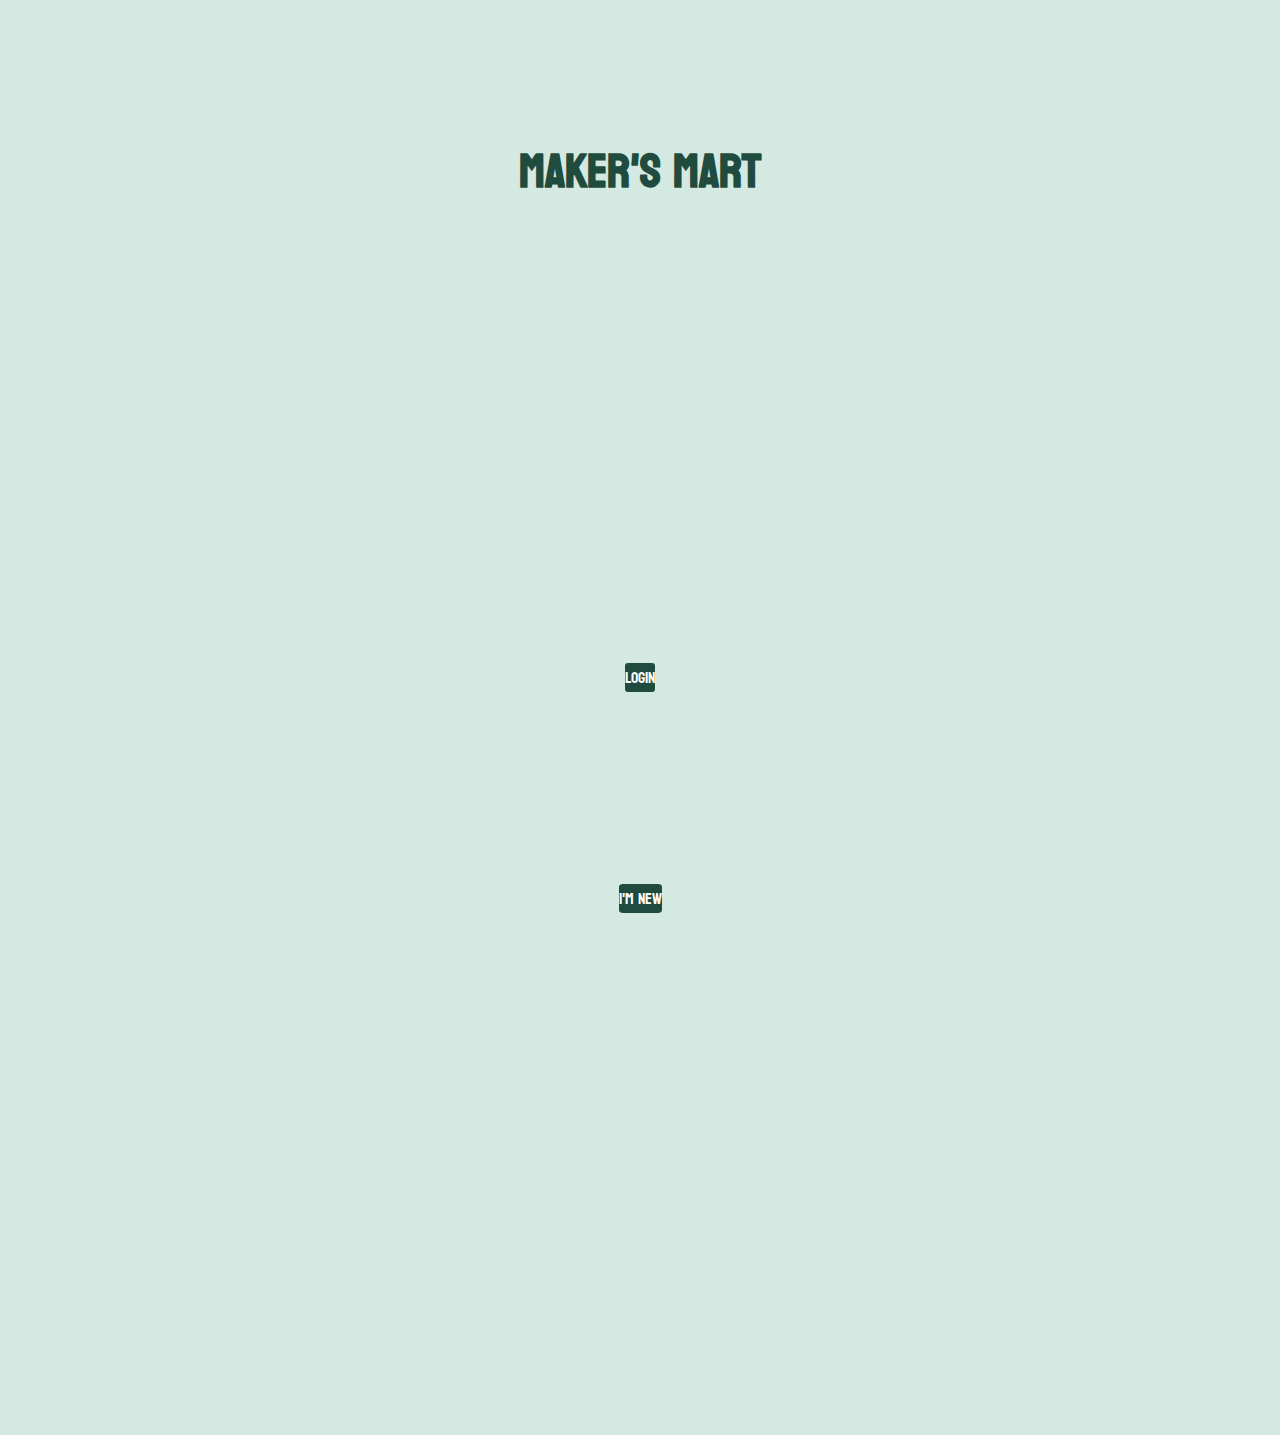
<file: index.html>
<!DOCTYPE html>
<html lang="en">
<head>
    <meta charset="UTF-8">
    <meta name="viewport" content="width=device-width, initial-scale=1.0">
    <title>Wireframes</title>
    <link rel="stylesheet" href="css/style.css">
   <style> @import url('https://fonts.googleapis.com/css2?family=Koulen&display=swap'); @import url('https://fonts.googleapis.com/css2?family=Montserrat:wght@400;500;600;700;800&display=swap');</style>
</head>
<body>
    <div class="header">
        <h1>Maker's Mart</h1>
    </div>

    <div class="flex-container">
         <div class="login-button">
            <a href="shop.html"><button>Login</button> </a> 
            </div>

         <div class="new-button">
            <button>I'm New</button>
        </div>
    </div>
</body>
</html>
</file>
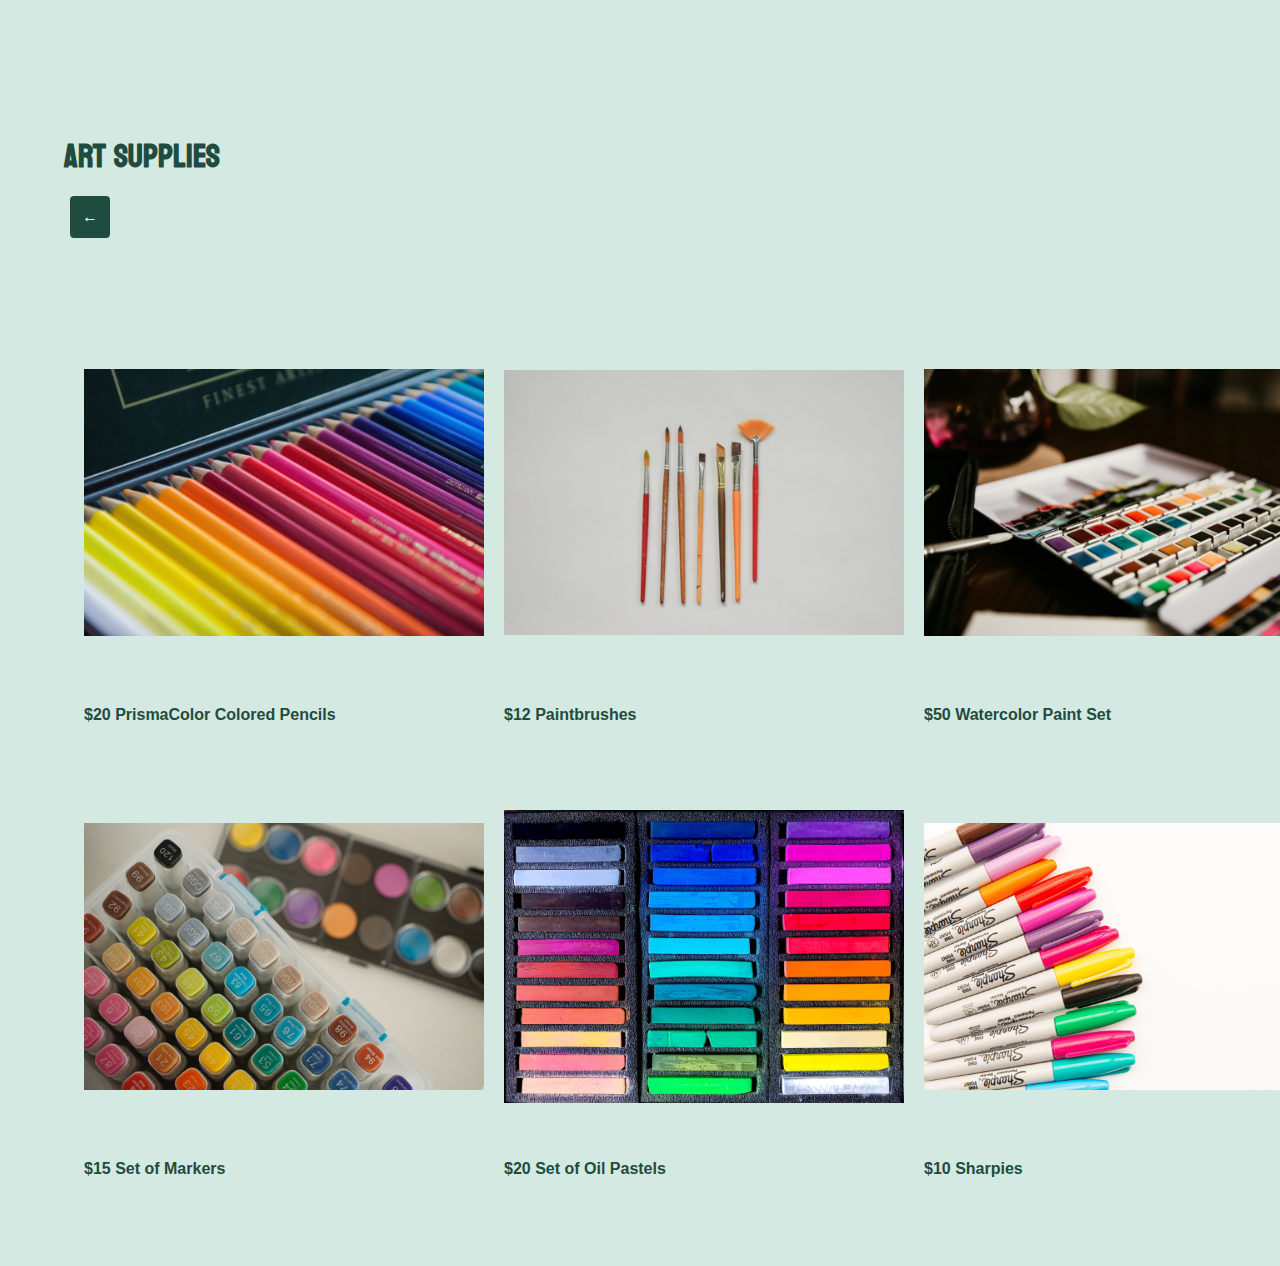
<file: shop.html>
<!DOCTYPE html>
<html lang="en">
<head>
    <meta charset="UTF-8">
    <meta name="viewport" content="width=device-width, initial-scale=1.0">
    <title>shop</title>
    <link rel="stylesheet" href="css/style.css">
    <style> @import url('https://fonts.googleapis.com/css2?family=Koulen&display=swap');</style>
</head>
<body>
    <div class="header">
        <h2>Art Supplies</h2>
    </div>
    <div class="back-button">
        <a href="index.html"><button>←</button> </a> 
    </div>

    <div class="flex-container2">

        <div class="shop"> <img src="media/images/zany-jadraque-xNWCiKN8ln0-unsplash.jpeg"> 
        <div>
            <p class="shop-text">$20 PrismaColor Colored Pencils</p></div> 
    </div>
        <div class="shop"> <img src="media/images/debby-hudson-GkZoz3gVG8c-unsplash.jpeg">
       <div> 
        <p class="shop-text">$12 Paintbrushes</p></div>
        </div>

        <div class="shop"> <img src="media/images/carissa-weiser-oPI3Oxj_cEw-unsplash.jpeg"> 
        <div> 
            <p class="shop-text">$50 Watercolor Paint Set</p></div>
        </div>
        <div class="shop"> <img src="media/images/vedrana-filipovic-59a8XT7v7Us-unsplash.jpeg">
        <div>
            <p class="shop-text">$15 Set of Markers</p>
        </div>
        </div>
        <div class="shop"> <img src="media/images/dulcey-lima--CXTpmnUFPw-unsplash.jpeg">
        <div> 
            <p class="shop-text">$20 Set of Oil Pastels</p>
        </div>
        </div>
        <div class="shop"> <img src="media/images/imattsmart-5CEj8ISqFPc-unsplash.jpeg">
        <div>
            <p class="shop-text">$10 Sharpies</p>
        </div>
        </div>
    </div>
</body>
</html>
</file>
<file: css/style.css>
*{
    margin: 0;
    padding: 0;
    }

    :root{
        --primary-color:#1F4C3E;
        --onPrimary-color: white;

        --primary-Container:white;
        --onPrimary-Container:#E4E6EA;

        --background-color:#D4E9E2;
        --onBackground-color:#082100;
    
    }

    body{
        background-color: #D4E9E2;
        animation-name: changeBG;
        animation-duration: 10s;
        animation-iteration-count: infinite;

    }
    .header{
        text-align: center;
        margin-top: 10%;
    }
    .header h1{
        font-size: 3rem;
        color: #1F4C3E;
        font-family: 'Koulen', sans-serif;
    }
    .header h2{
        font-size: 2rem;
        color: #1F4C3E;
        font-family: 'Koulen', sans-serif;
        margin-left: 5%;
        text-align: left;
    }
    /* .flex-img{
        display: flex;
        width: 100vw;
        height: 80vh;
        background:#D4E9E2;
        margin-top: 10%;
        flex-wrap: wrap;
        justify-content: space-around;
        align-items: center;
        animation-name: changeBG;
        animation-duration: 10s;
        animation-iteration-count: infinite;
    } */

    /* .img-holder{
        width: 55vw;
        height: 55vw;
        max-width: 400px;
        max-height: 400px;
        background: honeydew;
        border-style: solid;
        border-radius: 5%;
    } */

.login-button{
    margin-top: 25%;
    margin-bottom: 10%;
    text-align: center;
}
.login-button p{
    font-size: 1rem;

}
.login-button button{   
    background-color:#1F4C3E;
    border: none;
    color: white;
    font-family: 'Koulen', sans-serif;
    font-size: 1rem;
    margin-top: 75%;
    padding: 0.65rem, 1rem;
    border-radius: 10%;

}

.new-button{
    /* margin-top: 5%;
    margin-bottom: 10%; */
    text-align: center;
    

}
.new-button p{
    font-size: 1rem;
}
.new-button button{
    background-color: #1F4C3E;
    color: white;
    font-family: 'Koulen', sans-serif;
    font-size: 1rem;
    margin-top: 5%;
    padding: 0.65rem, 1rem;
    border-radius: 10%;
    border: none

}
.back-button{
    margin-left: 20px;
    margin-top: 10px;
    text-align: left;
}
.back-button button{
    background-color: #1F4C3E;
    color: white;
    border: none;
    border-radius: 10%;
    font-size: medium;
    padding: 1%;
}

.flex-container{
    /* display: flex; */
    flex-direction: column;
    width: 100vw;
    height: 100vh;
    background: #D4E9E2;
    justify-content: center;
    align-items: center;
    flex-wrap: wrap;
    animation-name: changeBG;
    animation-duration: 10s;
    animation-iteration-count: infinite;
}
.flex-container2{
    display: flex;
    width: 100vw;
    height: 100vh;
    /* background: #D4E9E2; */
    flex-direction: row;
    justify-content: space-evenly;
    align-items: center;
    flex-wrap: wrap;
    padding: 5%;
}
/* .shop{
    display: flex;
    width: 100px;
    height: 100px;
    flex-direction:row;
    
    /* margin: 1vw; */
    /* padding:10% ;

} */
img{
    object-fit: contain;
    width: 100px;
    height: 100px;
}
.shop-text{
    text-align: center;
    font-size: 1rem;
    color: #1F4C3E;
    font-family: 'Montserrat', sans-serif;
    font-weight: 500;
    flex-direction: row;
    display: flex;
    width: 100px;
    height: 25px
}
@keyframes changeBG {
    0% {background-color:mintcream;}
    25%{background-color:#D4E9E2;}
    50%{background-color:honeydew;}
    75%{background-color:#D4E9E2 ;}
    100%{background-color:mintcream;}

}

/* .item{
    display: flex;
    flex-direction: row;
    width: 100px;
    height: 100px;
    background: #1F4C3E;
    margin: 1vw;
    
    } */

    /******DESKTOP VERSION******/

@media screen and (width>= 1366px) {
    /* html{
        font-size: 125%;

    } */

.header h2{
    font-size: 3rem;
    margin-top: 5%;

}

.login-button{
    margin-top: 3%;
    /* margin-bottom: 5%; */
}


.new-button{
    margin-top: 3%;
    /* margin-bottom: 25%; */
}
}
.login-button button{   
    background-color:#1F4C3E;
    color: white;
    font-family: 'Koulen', sans-serif;
    font-size: 1rem;
    margin-top: 10%;
    /* padding: 0.65rem, 1rem; */
    border-radius: 10%;
    border: none;

}
.new-button button{
    background-color: #1F4C3E;
    color: white;
    font-family: 'Koulen', sans-serif;
    font-size: 1rem;
    margin-top: 5%;
    /* padding: 0.65rem, 1rem; */
    border-radius: 10%;
    border: none;

}
.back-button{
    margin-left: 70px;
    margin-top: 10px;
    text-align: left;
}
img{
    object-fit: contain;
    width: 400px;
    height: 400px;
  
}
.shop-text{
    text-align: left;
    font-size: 1rem;
    color: #1F4C3E;
    font-family:'Montserrat', sans-serif;
    font-weight: bold;
    flex-direction: row;
    display: flex;
    width: 350px;
    height: 10px;
    margin-bottom: 10%;
}
</file>
